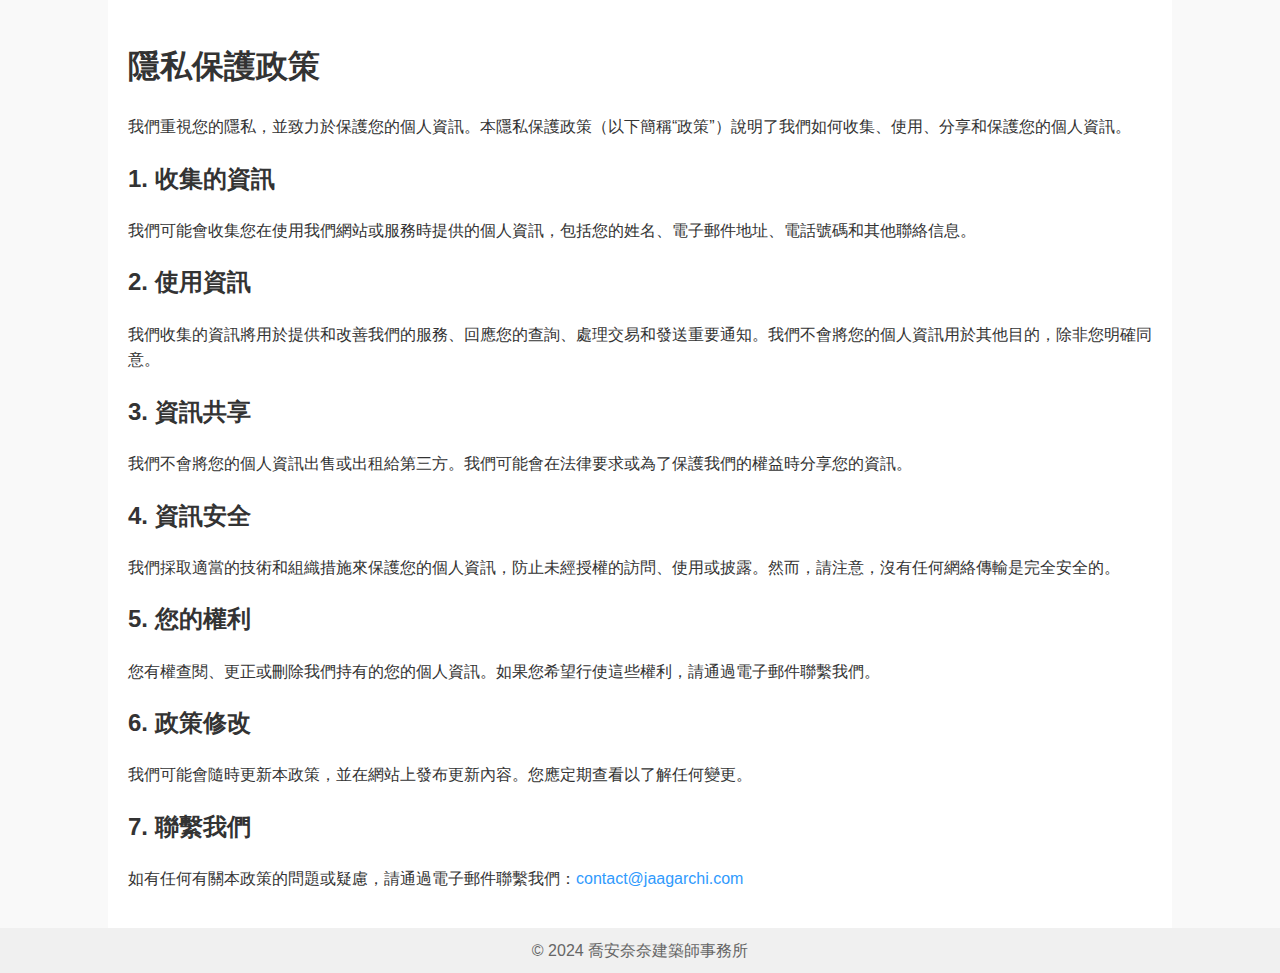
<file: privacy-policy.html>
<!DOCTYPE html>
<html lang="zh-Hant">
<head>
    <meta charset="UTF-8">
    <meta name="viewport" content="width=device-width, initial-scale=1.0">
    <title>隱私保護 - 喬安奈奈建築師事務所</title>
    <style>
        body {
            font-family: Arial, sans-serif;
            line-height: 1.6;
            color: #333;
            margin: 0;
            padding: 0;
            background-color: #f9f9f9;
        }
        .container {
            width: 80%;
            margin: auto;
            overflow: hidden;
            padding: 20px;
            background-color: #fff;
        }
        h1, h2, h3 {
            color: #333;
        }
        a {
            color: #309AFD;
            text-decoration: none;
        }
        a:hover {
            text-decoration: underline;
        }
        footer {
            text-align: center;
            padding: 10px 0;
            background-color: #f0f0f0;
            color: #666;
        }
    </style>
</head>
<body>

<div class="container">
    <h1>隱私保護政策</h1>
    <p>我們重視您的隱私，並致力於保護您的個人資訊。本隱私保護政策（以下簡稱“政策”）說明了我們如何收集、使用、分享和保護您的個人資訊。</p>

    <h2>1. 收集的資訊</h2>
    <p>我們可能會收集您在使用我們網站或服務時提供的個人資訊，包括您的姓名、電子郵件地址、電話號碼和其他聯絡信息。</p>

    <h2>2. 使用資訊</h2>
    <p>我們收集的資訊將用於提供和改善我們的服務、回應您的查詢、處理交易和發送重要通知。我們不會將您的個人資訊用於其他目的，除非您明確同意。</p>

    <h2>3. 資訊共享</h2>
    <p>我們不會將您的個人資訊出售或出租給第三方。我們可能會在法律要求或為了保護我們的權益時分享您的資訊。</p>

    <h2>4. 資訊安全</h2>
    <p>我們採取適當的技術和組織措施來保護您的個人資訊，防止未經授權的訪問、使用或披露。然而，請注意，沒有任何網絡傳輸是完全安全的。</p>

    <h2>5. 您的權利</h2>
    <p>您有權查閱、更正或刪除我們持有的您的個人資訊。如果您希望行使這些權利，請通過電子郵件聯繫我們。</p>

    <h2>6. 政策修改</h2>
    <p>我們可能會隨時更新本政策，並在網站上發布更新內容。您應定期查看以了解任何變更。</p>

    <h2>7. 聯繫我們</h2>
    <p>如有任何有關本政策的問題或疑慮，請通過電子郵件聯繫我們：<a href="mailto:contact@jaagarchi.com">contact@jaagarchi.com</a></p>
</div>

<footer>
    &copy; 2024 喬安奈奈建築師事務所
</footer>

</body>
</html>
</file>
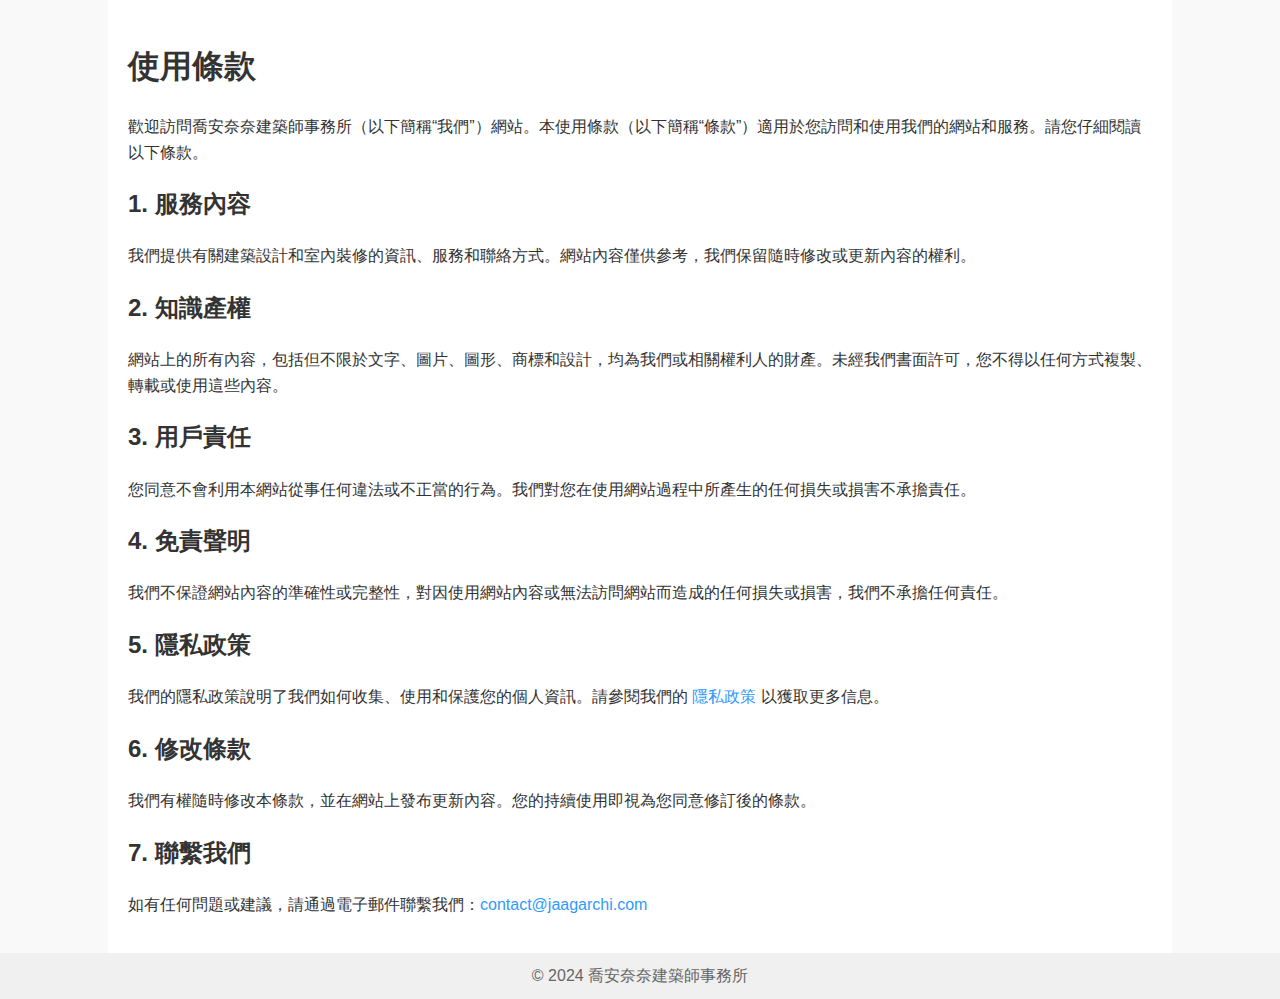
<file: terms-of-service.html>
<!DOCTYPE html>
<html lang="zh-Hant">
<head>
    <meta charset="UTF-8">
    <meta name="viewport" content="width=device-width, initial-scale=1.0">
    <title>使用條款 - 喬安奈奈建築師事務所</title>
    <style>
        body {
            font-family: Arial, sans-serif;
            line-height: 1.6;
            color: #333;
            margin: 0;
            padding: 0;
            background-color: #f9f9f9;
        }
        .container {
            width: 80%;
            margin: auto;
            overflow: hidden;
            padding: 20px;
            background-color: #fff;
        }
        h1, h2, h3 {
            color: #333;
        }
        a {
            color: #309AFD;
            text-decoration: none;
        }
        a:hover {
            text-decoration: underline;
        }
        footer {
            text-align: center;
            padding: 10px 0;
            background-color: #f0f0f0;
            color: #666;
        }
    </style>
</head>
<body>

<div class="container">
    <h1>使用條款</h1>
    <p>歡迎訪問喬安奈奈建築師事務所（以下簡稱“我們”）網站。本使用條款（以下簡稱“條款”）適用於您訪問和使用我們的網站和服務。請您仔細閱讀以下條款。</p>

    <h2>1. 服務內容</h2>
    <p>我們提供有關建築設計和室內裝修的資訊、服務和聯絡方式。網站內容僅供參考，我們保留隨時修改或更新內容的權利。</p>

    <h2>2. 知識產權</h2>
    <p>網站上的所有內容，包括但不限於文字、圖片、圖形、商標和設計，均為我們或相關權利人的財產。未經我們書面許可，您不得以任何方式複製、轉載或使用這些內容。</p>

    <h2>3. 用戶責任</h2>
    <p>您同意不會利用本網站從事任何違法或不正當的行為。我們對您在使用網站過程中所產生的任何損失或損害不承擔責任。</p>

    <h2>4. 免責聲明</h2>
    <p>我們不保證網站內容的準確性或完整性，對因使用網站內容或無法訪問網站而造成的任何損失或損害，我們不承擔任何責任。</p>

    <h2>5. 隱私政策</h2>
    <p>我們的隱私政策說明了我們如何收集、使用和保護您的個人資訊。請參閱我們的 <a href="/privacy-policy">隱私政策</a> 以獲取更多信息。</p>

    <h2>6. 修改條款</h2>
    <p>我們有權隨時修改本條款，並在網站上發布更新內容。您的持續使用即視為您同意修訂後的條款。</p>

    <h2>7. 聯繫我們</h2>
    <p>如有任何問題或建議，請通過電子郵件聯繫我們：<a href="mailto:contact@jaagarchi.com">contact@jaagarchi.com</a></p>
</div>

<footer>
    &copy; 2024 喬安奈奈建築師事務所
</footer>

</body>
</html>
</file>
